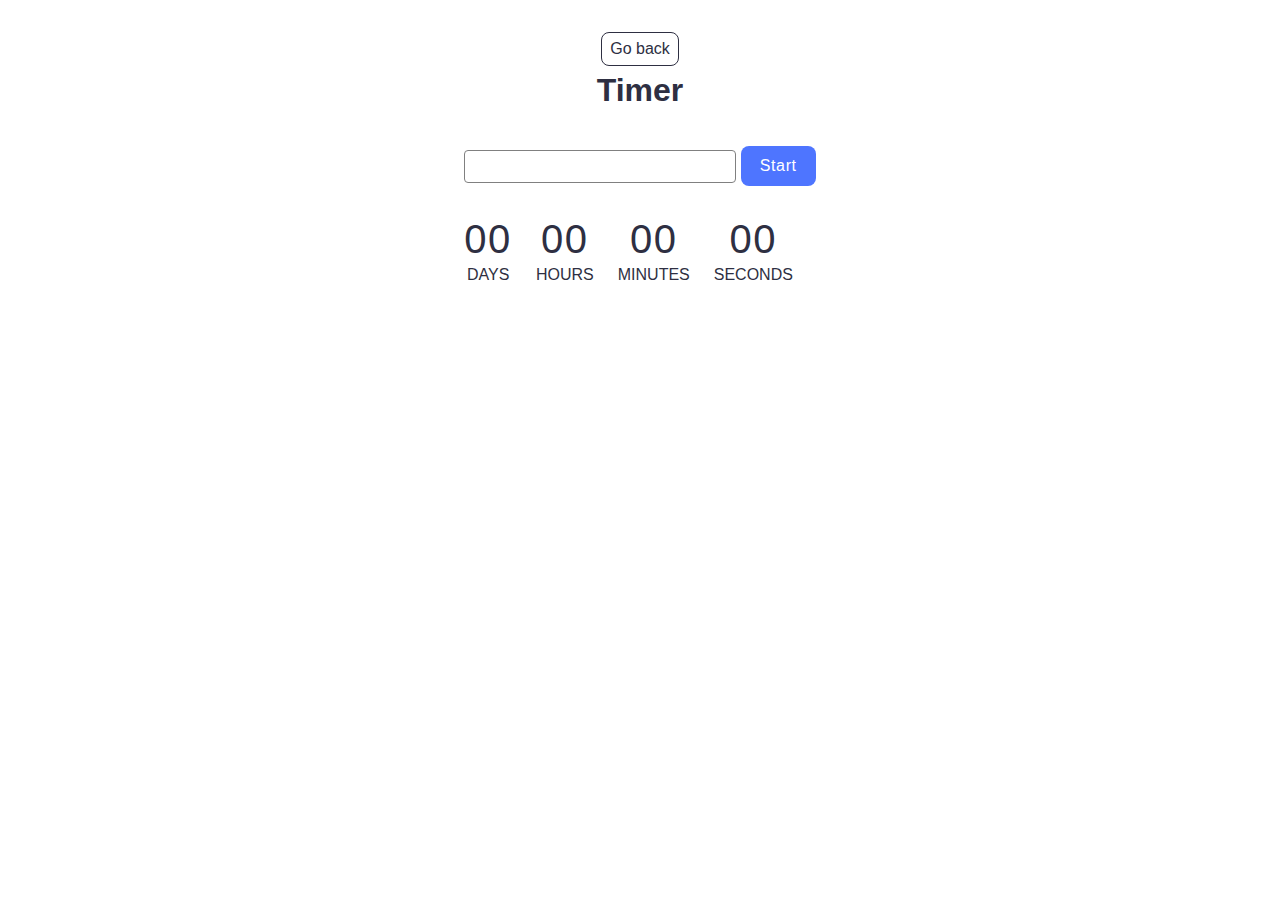
<file: src/1-timer.html>
<!DOCTYPE html>
<html lang="en">
  <head>
    <meta charset="UTF-8" />
    <meta http-equiv="X-UA-Compatible" content="IE=edge" />
    <meta name="viewport" content="width=device-width, initial-scale=1.0" />
    <title>Timer</title>
    <link rel="stylesheet" href="./css/styles.css" />
  </head>
  <body>
    <main>
      <div class="container">
        <a class="back-link" href="./index.html">Go back</a>
        <h1 class="main-title">Timer</h1>
      </div>

      <!--Timer-->
      <input type="text" id="datetime-picker" />
      <button type="button" data-start>Start</button>

      <div class="timer">
        <div class="field">
          <span class="value" data-days>00</span>
          <span class="label">Days</span>
        </div>
        <div class="field">
          <span class="value" data-hours>00</span>
          <span class="label">Hours</span>
        </div>
        <div class="field">
          <span class="value" data-minutes>00</span>
          <span class="label">Minutes</span>
        </div>
        <div class="field">
          <span class="value" data-seconds>00</span>
          <span class="label">Seconds</span>
        </div>
      </div>
    </main>
    <script type="module" src="./js/1-timer.js"></script>
  </body>
</html>
</file>
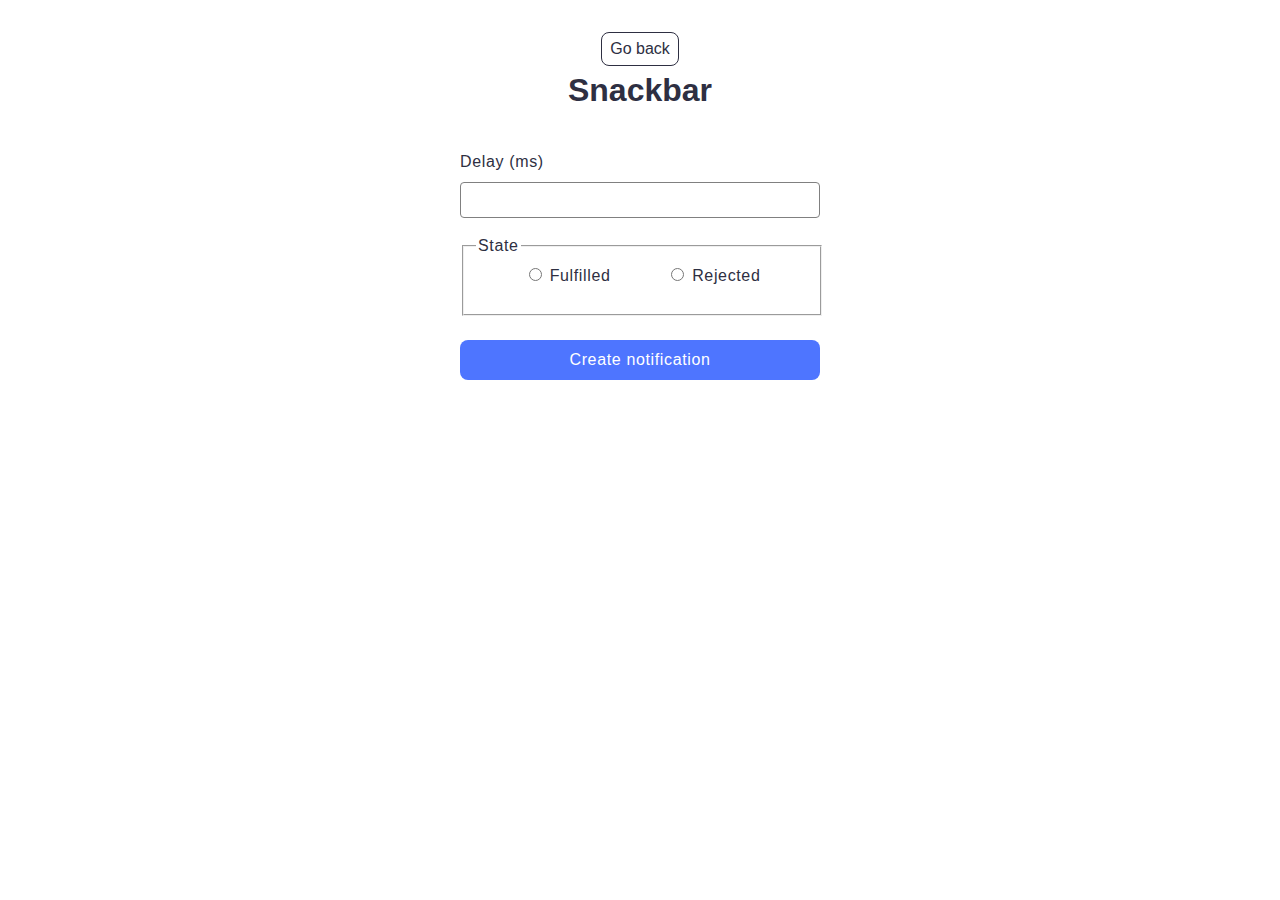
<file: src/2-snackbar.html>
<!DOCTYPE html>
<html lang="en">
  <head>
    <meta charset="UTF-8" />
    <meta http-equiv="X-UA-Compatible" content="IE=edge" />
    <meta name="viewport" content="width=device-width, initial-scale=1.0" />
    <title>Snackbar</title>
    <link rel="stylesheet" href="./css/styles.css" />
  </head>
  <body>
    <main>
      <div class="container">
        <a class="back-link" href="./index.html">Go back</a>
        <h1 class="main-title">Snackbar</h1>
      </div>
      <form class="form">
        <label>
          Delay (ms)
          <input type="number" name="delay" required />
        </label>

        <fieldset>
          <legend>State</legend>
          <label>
            <input type="radio" name="state" value="fulfilled" required />
            Fulfilled
          </label>
          <label>
            <input type="radio" name="state" value="rejected" required />
            Rejected
          </label>
        </fieldset>

        <button type="submit">Create notification</button>
      </form>
    </main>

    <script type="module" src="./js/2-snackbar.js"></script>
  </body>
</html>
</file>
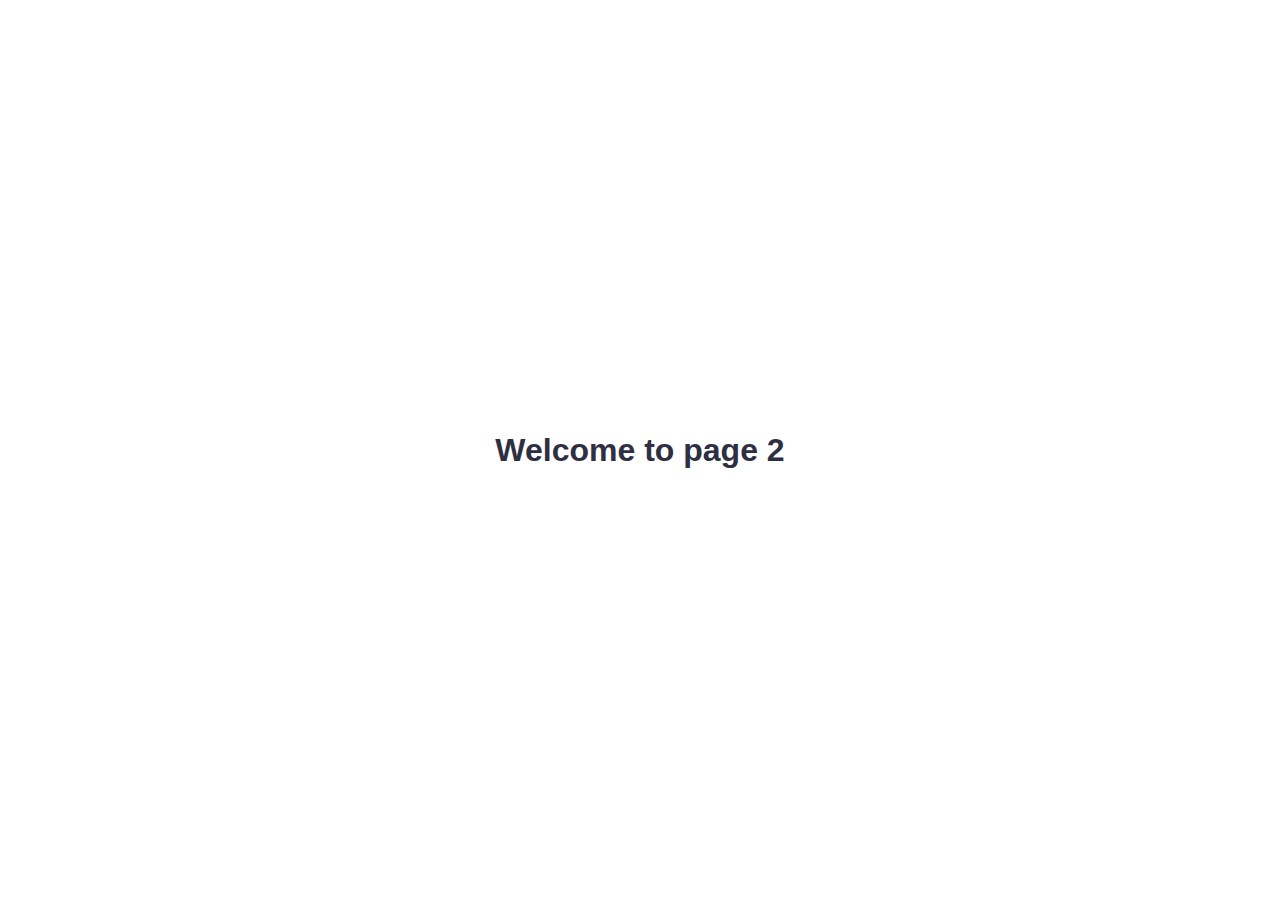
<file: src/page-2.html>
<!DOCTYPE html>
<html lang="en">
  <head>
    <meta charset="UTF-8" />
    <meta http-equiv="X-UA-Compatible" content="IE=edge" />
    <meta name="viewport" content="width=device-width, initial-scale=1.0" />
    <title>Page 2</title>
    <link rel="stylesheet" href="./css/styles.css" />
  </head>
  <body>
    <load
      src="./partials/header.html"
      icon-path="./img/sprite.svg#logo"
      highlight-act="active"
    />

    <main>
      <div class="container">
        <h1 class="main-title">
          <span class="main-title-gradient">Welcome</span> to page 2
        </h1>
        <load src="./partials/back-link.html" />
      </div>
    </main>

    <load src="./partials/footer.html" />
  </body>
</html>
</file>
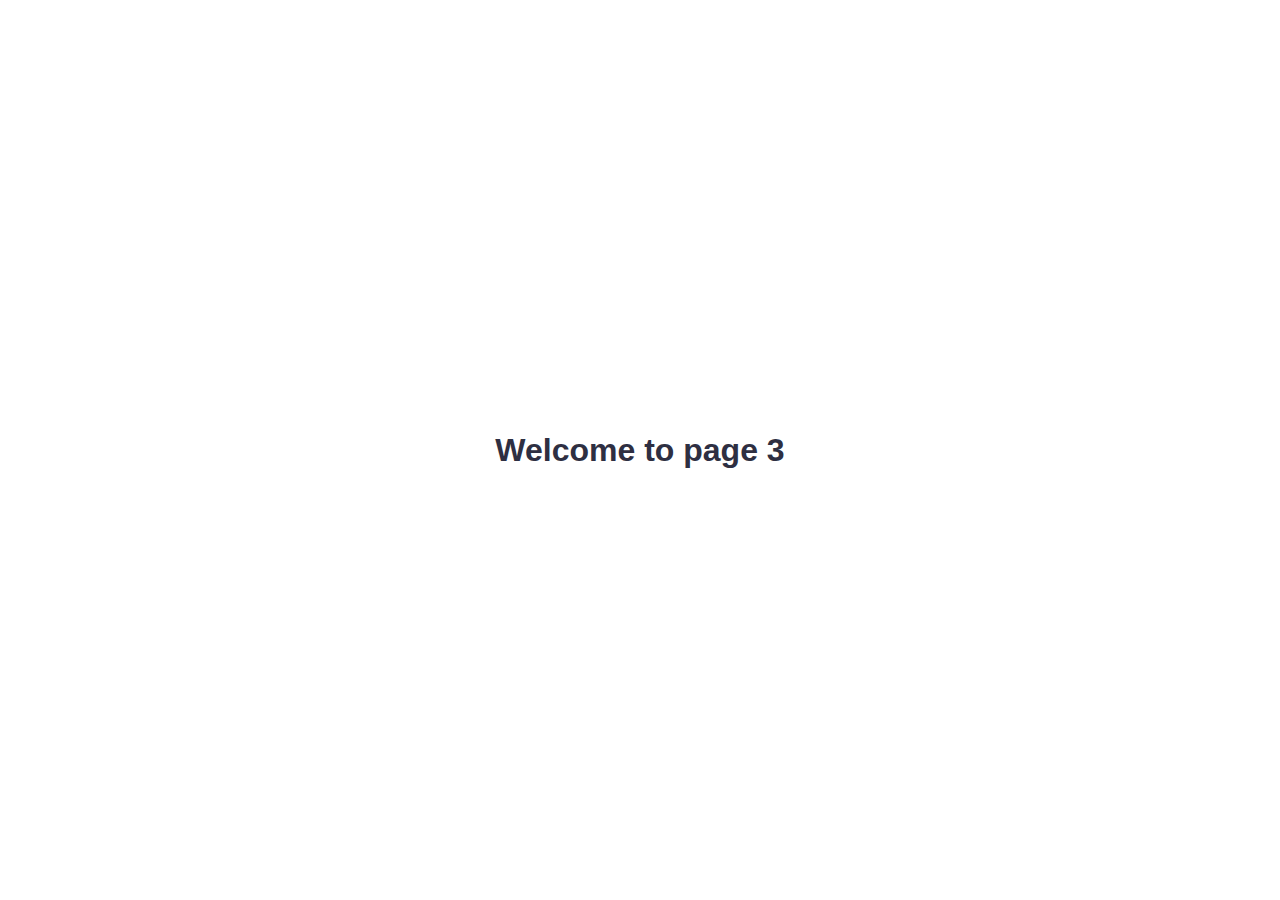
<file: src/page-3.html>
<!DOCTYPE html>
<html lang="en">
  <head>
    <meta charset="UTF-8" />
    <meta http-equiv="X-UA-Compatible" content="IE=edge" />
    <meta name="viewport" content="width=device-width, initial-scale=1.0" />
    <title>Page 3</title>
    <link rel="stylesheet" href="./css/styles.css" />
  </head>
  <body>
    <load
      src="./partials/header.html"
      icon-path="./img/sprite.svg#logo"
      highlight-curr="active"
    />

    <main>
      <div class="container">
        <h1 class="main-title">
          <span class="main-title-gradient">Welcome</span> to page 3
        </h1>
        <load src="./partials/back-link.html" />
      </div>
    </main>

    <load src="./partials/footer.html" />
  </body>
</html>
</file>
<file: src/css/styles.css>
/**
  |============================
  | include css partials with
  | default @import url()
  |============================
*/
/* Common styles */
@import url('./reset.css');
@import url('./base.css');
@import url('./container.css');


/* Sections style */
@import url('./header.css');
@import url('./badges.css');
@import url('./back-link.css');

/*Homework stles*/
@import url('./1-timer.css');
@import url('./2-snackbar.css');
</file>
